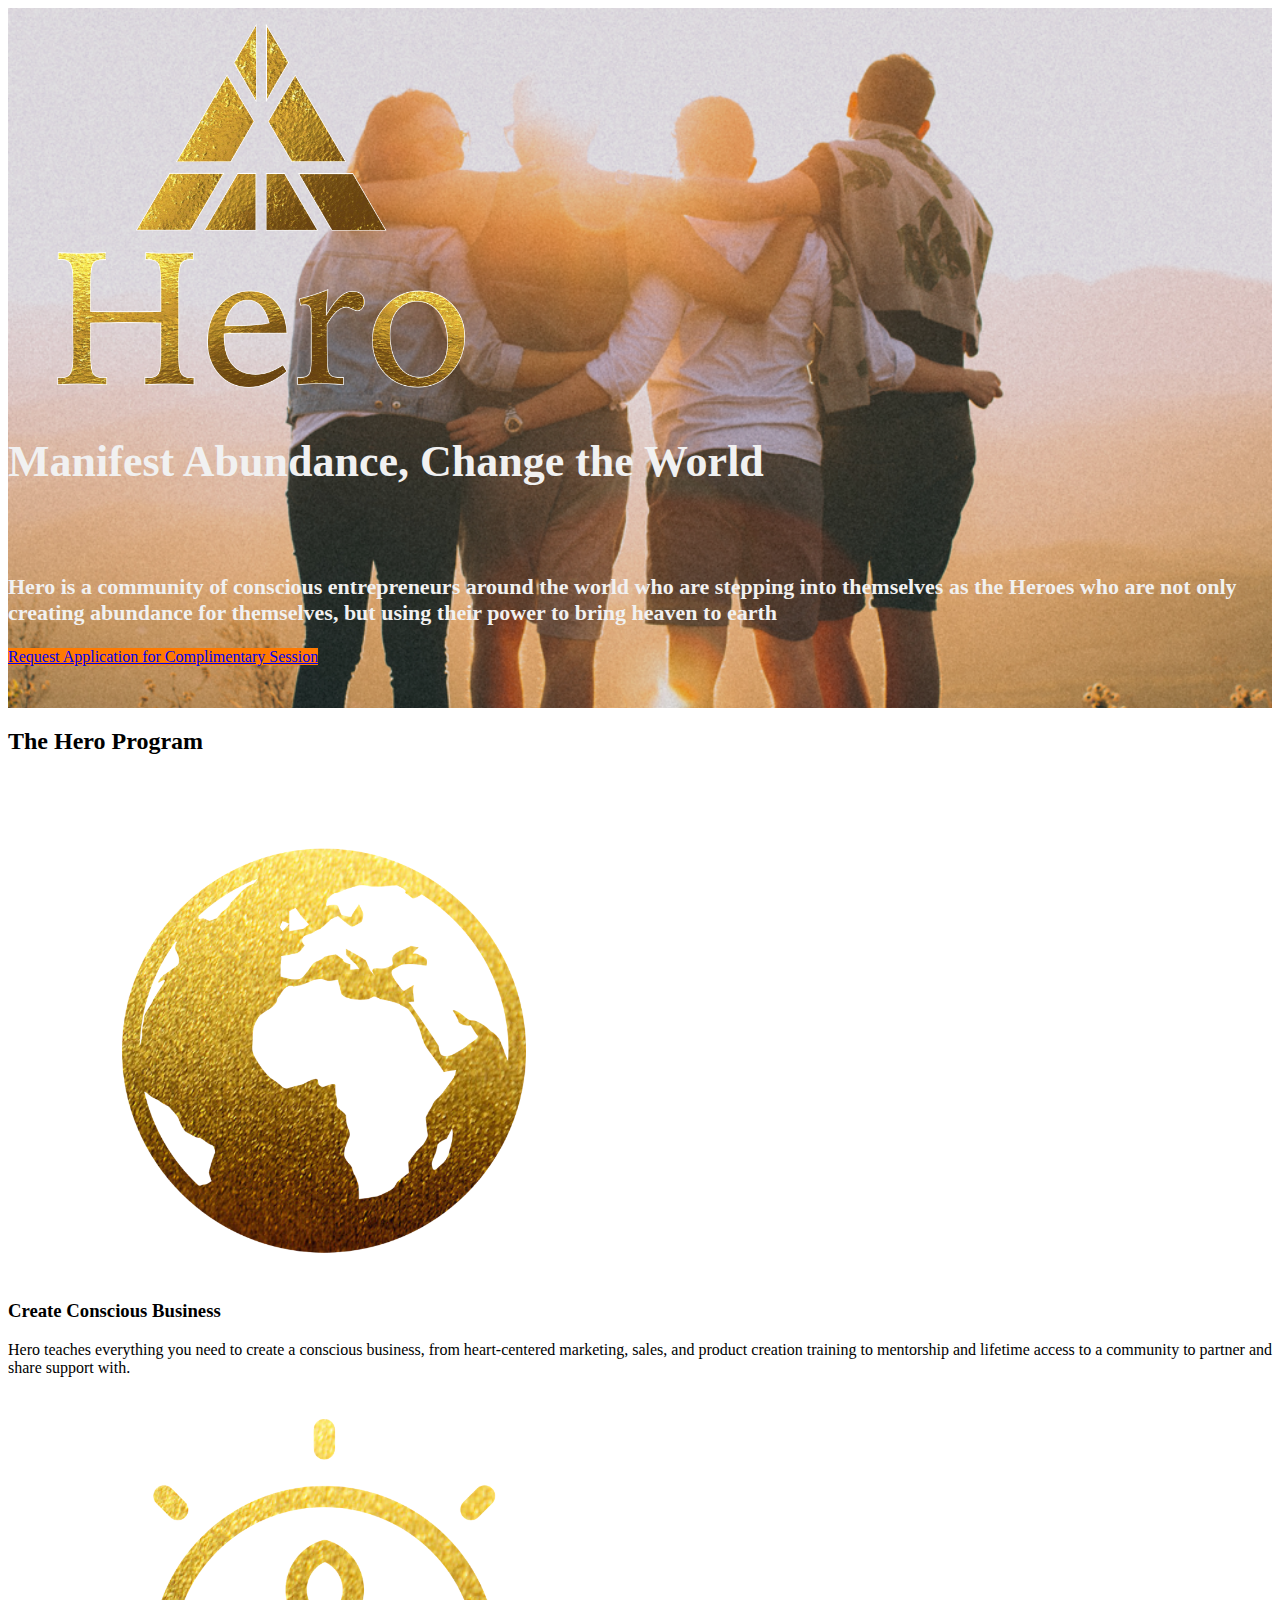
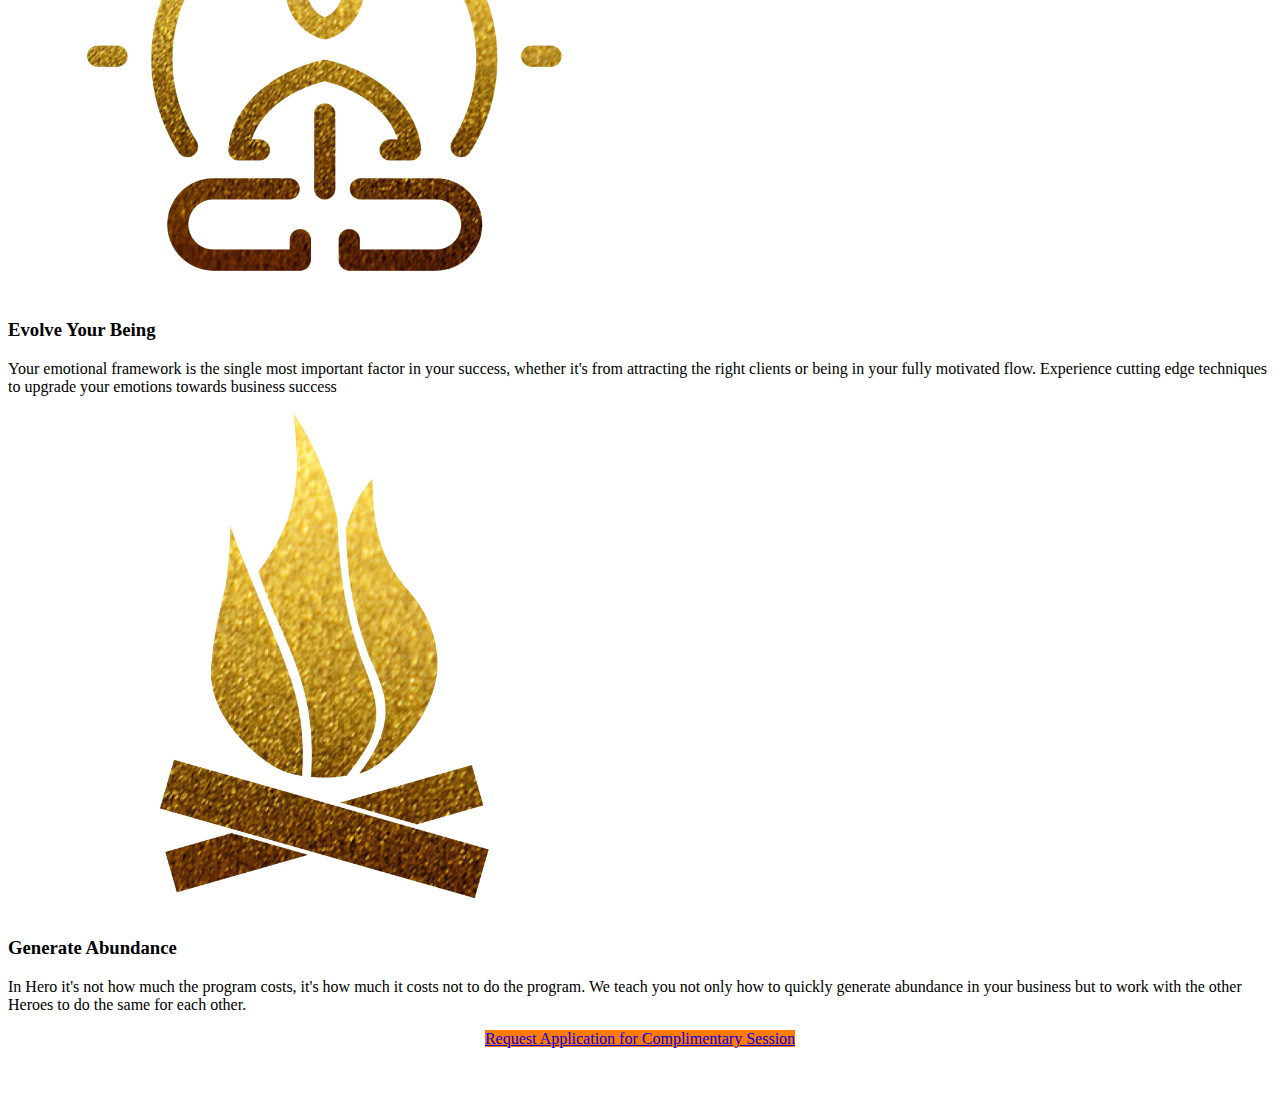
<file: simplehomepage.html>
<!DOCTYPE html>
<html>
<head>
<title>Hero International</title>
<meta name="title" content="Hero International" />
<!-- <meta property="url" content="https://afest.com/packages/" /> -->
<!-- <meta property="og:url" content="https://afest.com/packages/" /> -->
<meta name="image" content="img/mainwithlogo.jpg" />
<meta property="og:image" content="img/mainwithlogo.jpg" />
<link rel="image_src" href="img/mainwithlogo.jpg" />
<!-- <meta property="twitter:image:src" content="img/main.jpg" />
<meta property="og:type" content="website" />
<meta content="@mindvalley" data-page-subject="true" name="twitter:site" />
<meta content="@mindvalley" data-page-sub />
<meta property="twitter:domain" content="afest.com" /> -->
<!-- <link rel="shortcut icon" type="image/x-icon" href="https://static.mindvalley.com/public/assets/2018/07/b8O9_favicon.ico"> -->
<link rel="icon" 
      type="image/png" 
      href="img/heroicongoldblack.png" />
	<meta charset="utf-8"/>
	<meta name="viewport" content="width=device-width,initial-scale=1">
	<link rel="stylesheet" type="text/css" href="https://s3.amazonaws.com/mv-sitebuilder/global/mv-style-min.css">
<!-- <link rel="stylesheet" href="https://d3q5mj1kgs3cr.cloudfront.net/packages/A-Fest.com_Packages.css"/> -->
<link rel="stylesheet" href="main.css"/>
<script type="text/javascript">
	window.heap=window.heap||[],heap.load=function(e,t){window.heap.appid=e,window.heap.config=t=t||{};var r=t.forceSSL||"https:"===document.location.protocol,a=document.createElement("script");a.type="text/javascript",a.async=!0,a.src=(r?"https:":"http:")+"//cdn.heapanalytics.com/js/heap-"+e+".js";var n=document.getElementsByTagName("script")[0];n.parentNode.insertBefore(a,n);for(var o=function(e){return function(){heap.push([e].concat(Array.prototype.slice.call(arguments,0)))}},p=["addEventProperties","addUserProperties","clearEventProperties","identify","resetIdentity","removeEventProperty","setEventProperties","track","unsetEventProperty"],c=0;c<p.length;c++)heap[p[c]]=o(p[c])};
		heap.load("1946292396");
</script>

<!-- start Mixpanel -->
<script type="text/javascript">(function(e,a){if(!a.__SV){var b=window;try{var c,l,i,j=b.location,g=j.hash;c=function(a,b){return(l=a.match(RegExp(b+"=([^&]*)")))?l[1]:null};g&&c(g,"state")&&(i=JSON.parse(decodeURIComponent(c(g,"state"))),"mpeditor"===i.action&&(b.sessionStorage.setItem("_mpcehash",g),history.replaceState(i.desiredHash||"",e.title,j.pathname+j.search)))}catch(m){}var k,h;window.mixpanel=a;a._i=[];a.init=function(b,c,f){function e(b,a){var c=a.split(".");2==c.length&&(b=b[c[0]],a=c[1]);b[a]=function(){b.push([a].concat(Array.prototype.slice.call(arguments,
0)))}}var d=a;"undefined"!==typeof f?d=a[f]=[]:f="mixpanel";d.people=d.people||[];d.toString=function(b){var a="mixpanel";"mixpanel"!==f&&(a+="."+f);b||(a+=" (stub)");return a};d.people.toString=function(){return d.toString(1)+".people (stub)"};k="disable time_event track track_pageview track_links track_forms register register_once alias unregister identify name_tag set_config reset opt_in_tracking opt_out_tracking has_opted_in_tracking has_opted_out_tracking clear_opt_in_out_tracking people.set people.set_once people.unset people.increment people.append people.union people.track_charge people.clear_charges people.delete_user".split(" ");
for(h=0;h<k.length;h++)e(d,k[h]);a._i.push([b,c,f])};a.__SV=1.2;b=e.createElement("script");b.type="text/javascript";b.async=!0;b.src="undefined"!==typeof MIXPANEL_CUSTOM_LIB_URL?MIXPANEL_CUSTOM_LIB_URL:"file:"===e.location.protocol&&"//cdn4.mxpnl.com/libs/mixpanel-2-latest.min.js".match(/^\/\//)?"https://cdn4.mxpnl.com/libs/mixpanel-2-latest.min.js":"//cdn4.mxpnl.com/libs/mixpanel-2-latest.min.js";c=e.getElementsByTagName("script")[0];c.parentNode.insertBefore(b,c)}})(document,window.mixpanel||[]);
mixpanel.init("f190e0a3abb2f2ba2e9346cc30983571");</script>
<!-- end Mixpanel -->

<!-- start of full story -->
<script>
	window['_fs_debug'] = false;
	window['_fs_host'] = 'fullstory.com';
	window['_fs_org'] = 'F5PXY';
	window['_fs_namespace'] = 'FS';
	(function(m,n,e,t,l,o,g,y){
			if (e in m) {if(m.console && m.console.log) { m.console.log('FullStory namespace conflict. Please set window["_fs_namespace"].');} return;}
			g=m[e]=function(a,b){g.q?g.q.push([a,b]):g._api(a,b);};g.q=[];
			o=n.createElement(t);o.async=1;o.src='https://'+_fs_host+'/s/fs.js';
			y=n.getElementsByTagName(t)[0];y.parentNode.insertBefore(o,y);
			g.identify=function(i,v){g(l,{uid:i});if(v)g(l,v)};g.setUserVars=function(v){g(l,v)};g.event=function(i,v){g('event',{n:i,p:v})};
			g.shutdown=function(){g("rec",!1)};g.restart=function(){g("rec",!0)};
			g.consent=function(a){g("consent",!arguments.length||a)};
			g.identifyAccount=function(i,v){o='account';v=v||{};v.acctId=i;g(o,v)};
			g.clearUserCookie=function(){};
	})(window,document,window['_fs_namespace'],'script','user');
	</script>
<!-- end of full story -->
<!-- Facebook Pixel Code -->
<script>
  !function(f,b,e,v,n,t,s)
  {if(f.fbq)return;n=f.fbq=function(){n.callMethod?
  n.callMethod.apply(n,arguments):n.queue.push(arguments)};
  if(!f._fbq)f._fbq=n;n.push=n;n.loaded=!0;n.version='2.0';
  n.queue=[];t=b.createElement(e);t.async=!0;
  t.src=v;s=b.getElementsByTagName(e)[0];
  s.parentNode.insertBefore(t,s)}(window, document,'script',
  'https://connect.facebook.net/en_US/fbevents.js');
  fbq('init', '1295417697293871');
  fbq('track', 'PageView');
</script>
<noscript><img height="1" width="1" style="display:none"
  src="https://www.facebook.com/tr?id=1295417697293871&ev=PageView&noscript=1"
/></noscript>
<!-- End Facebook Pixel Code -->
    </head> 
<body>
	  <!-- Start � Header + Herobanner Desktop (Looping Vid) -->
		  <!-- Start � Header + Herobanner Desktop (Looping Vid) -->
		<!-- Start � Header + Herobanner Desktop (Looping Vid) -->
		<section class="video-bg-wrapper">

			<video autoplay muted loop class="overview-video-bg" poster="img/main.png">
				<!-- <source src="/assets/video-loop.mp4" type="video/mp4"> -->
			</video>
	
			<div class="herobanner-overview-overlay">
	
				<div class="header_group text-left md:text-center fixed md:relative z-50 shadow-md md:shadow-none -mt-4 md:mt-0">
					<div class="w-screen mx-auto bg-white md:bg-transparent md:pb-0">
						<!-- <div class="flex justify-between items-center py-3 text-center border-bottom">
							<div class="menuToggle block px-4 md:hidden w-1/3 text-left">
								<img src="">
							</div>
							<div class="md:hidden w-1/3">
								<img src="" class="inline-block mx-auto md:hidden" />
							</div>
							<div class="px-4 md:hidden w-1/3">
								&nbsp;
							</div>
						 </div> --> 
	
	
	<!-- NOTE: here is where to add the nav bar -->
	
						 <!-- mindvalley's top bar, recommend making it so it smoothe scrolls to parts of the website eventually
	
						<div class="mx-auto items-center mv_navblock hidden md:block accordian md:px-0">
							<nav class="white">
								<a class="block text-black md:inline-block md:text-white item px-4 border-bottom md:py-0 py-2 mt-2 md:mt-0" href="">Start here</a>
	
								<div class="block text-black md:inline-block md:text-white dropdown-menu accordian-item md:py-0 py-2 px-4 border-bottom">
									<a class="text-black md:text-white item trigger" href="#">Programs</a>
								</div>
	
								<div class="block text-black md:inline-block md:text-white dropdown-menu accordian-item md:py-0 py-2 px-4 border-bottom">
									<a class="text-black md:text-white item trigger" href="#">Events</a>
									<div class="dropdown-items md:absolute relative transitions pt-2 m-0 target">
										<div class="rounded bg-white text-left rounded md:py-4 px-4">
											<a class="block text-black item py-2 text-normal" href="https://www.mindvalley.com/events">Event Calendar</a>
											<a class="block text-black item py-2 text-normal" href="https://www.afest.com/">Mindvalley A-Fest</a>
											<a class="block text-black item py-2 text-normal" href="https://www.mindvalley.com/u">Mindvalley U</a>
											<a class="block text-black item py-2 text-normal" href="https://www.mindvalley.com/reunion">Mindvalley Reunion</a>
											<a class="block text-black item py-2 text-normal" href="https://www.mindvalley.com/be">Meetups</a>
										</div>
									</div>
								</div>
	
								<div class="block text-black md:inline-block md:text-white dropdown-menu accordian-item md:py-0 py-2 px-4 border-bottom">
									<a class="text-black md:text-white item trigger" href="#">About</a>
									<div class="dropdown-items md:absolute relative transitions pt-2 m-0 target">
										<div class="rounded bg-white text-left rounded md:py-4 px-4">
											<a class="block text-black item py-2 text-normal" href="https://www.mindvalley.com/about">Our Mission</a>
											<a class="block text-black item py-2 text-normal" href="https://www.mindvalley.com/about/team">The Team</a>
											<a class="block text-black item py-2 text-normal" href="https://www.mindvalley.com/press">Press</a>
											<a class="block text-black item py-2 text-normal" href="https://www.trustpilot.com/review/www.mindvalley.com">Reviews</a>
											<a class="block text-black item py-2 text-normal" href="https://careers.mindvalley.com/">Careers</a>
										</div>
									</div>
								</div>
	
								<div class="block text-black md:inline-block md:text-white dropdown-menu accordian-item md:py-0 py-2 px-4 border-bottom">
									<a class="text-black md:text-white item trigger" href="#">Contact</a>
								 
								</div>
	
								<a class="rounded-lg border-white border border-solid pt-2 pb-4 md:pb-2 md:px-4 block text-black md:inline-block md:text-white item px-4"
									href="https://home.mindvalley.com">Login</a>
							</nav>
						</div> -->
	
						<!-- NOTE: here is where to end the navbar -->
	
					</div>
				</div>
	
				<div class="container mx-auto">
					<div class="mt-4 w-3/5 mx-auto py-12 text-center">
					<!-- <div class="transparent-box"> -->
						<img class="main-logo" src="img/herologofull.png"  alt="">
					<!-- </div> -->
					<!-- <h1 class="text-white font-gilroy-bold text-4xl lg:text-5xl mt-8">Hero</h1> -->
						<h1 class="example text-white font-gilroy-bold text-4xl lg:text-5xl mt-8 anglecia" style="font-size:44px; margin-top: 0px"> Manifest Abundance, Change the World
<br>
							
							
						</h1>
						<br>
						<br>
						<h3 class="ambition text-white font-gilroy-medium text-xl mt-3"style="font-size:22px">Hero is a community of conscious entrepreneurs around the world who are stepping into themselves as the Heroes who are not only creating abundance for themselves, but using their power to bring heaven to earth

	
	
						</h3>
						<a href="http://bit.ly/hero-session-reflection" class="mv-button-blue text-center mx-auto mt-8 lg:mb-10" target="blank">Request Application for Complimentary Session
</a>
					</div>
				</div>
			</div>
	
		</section>
	


    <!-- Start � Section: The Hero Model -->
  <section style="background: white">
    <div class="container mx-auto items-center py-12" style="padding-bottom:5%">
			<h2 class="text-grey-dark font-gilroy-bold text-2xl md:text-4xl text-center md:py-4 py-10">The Hero Program</h2>

      <div class="md:flex lg:my-6">
        <div class="w-full md:w-1/3 text-center md:p-6 md:mb-0 mb-8">
          <img src="img/impact.png"  style="max-width: 50%" ;
 >
          <h3 class="text-grey-dark font-gilroy-bold text-xl md:text-2xl mt-3">Create Conscious Business
</h3>
          <p class="mt-3 font-opensans font-light leading-normal text-grey-dark">Hero teaches everything you need to create a conscious business, from heart-centered marketing, sales, and product creation training to mentorship and lifetime access to a community to partner and share support with.



          </p>
        </div>
        <div class="w-full md:w-1/3 md:p-6 text-center md:mb-0 mb-8">
          <img src="img/evolution.png"  style="max-width: 50%"
          >
          <h3 class="text-grey-dark font-gilroy-bold text-xl md:text-2xl mt-3">Evolve Your Being
</h3>
          <p class="mt-3 font-opensans font-light leading-normal text-grey-dark">Your emotional framework is the single most important factor in your success, whether it's from attracting the right clients or being in your fully motivated flow. Experience cutting edge techniques to upgrade your emotions towards business success



        </p>
        </div>
        <div class="w-full md:w-1/3 md:p-6 text-center md:pb-0 pb-12">
          <img src="img/lifestyle.png"  style="max-width: 50%"
          >
          <h3 class="text-grey-dark font-gilroy-bold text-xl md:text-2xl mt-3">Generate Abundance</h3>
          <p class="mt-3 font-opensans font-light leading-normal text-grey-dark">In Hero it's not how much the program costs, it's how much  it costs not to do the program. We teach you not only how to quickly generate abundance in your business but to work with the other Heroes to do the same for each other.
        </p>
        </div>
				
      </div>
			<div class="modelbutton">
        <a id="mbutton" href="http://bit.ly/hero-session-reflection" target="blank" class="mv-button-blue text-center md:w-auto">Request Application for Complimentary Session</a>

      </div>
    </div>
	
  </section>
  <!-- End � Section: The Hero Model -->
</file>
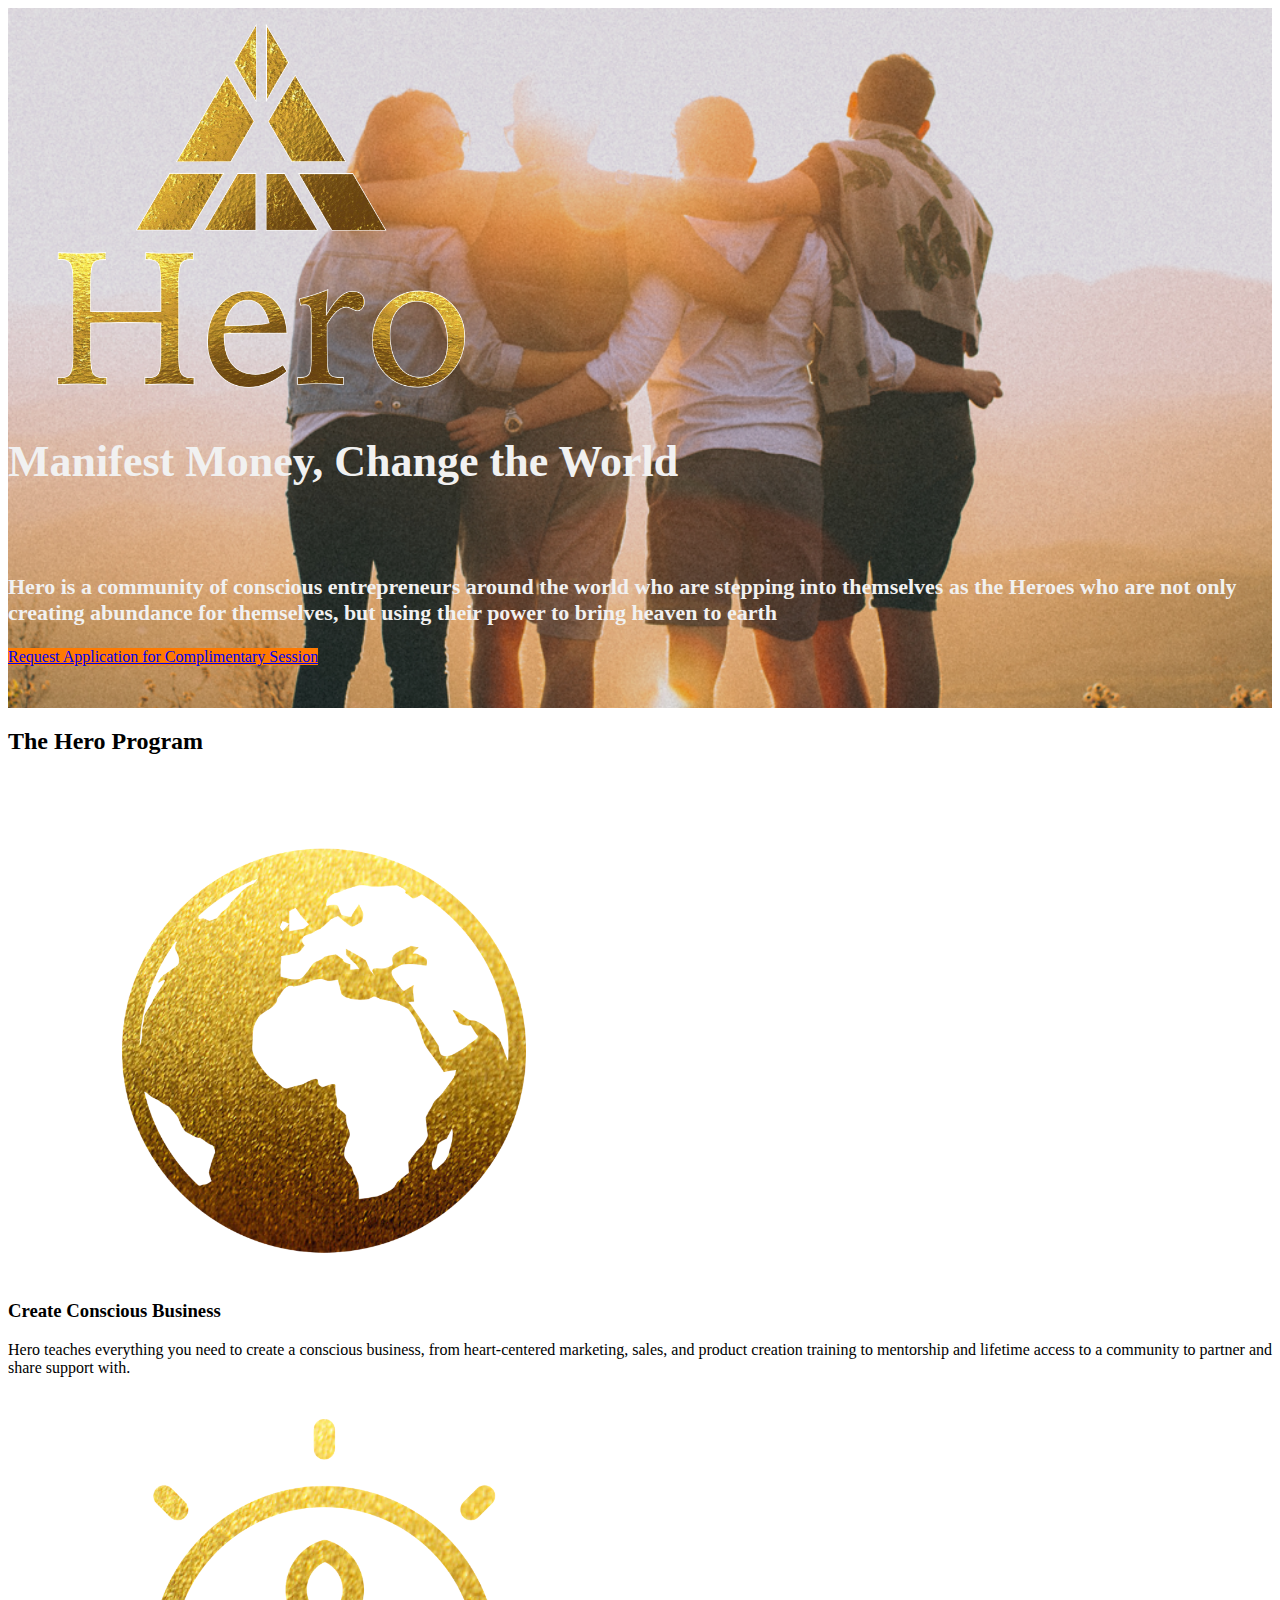
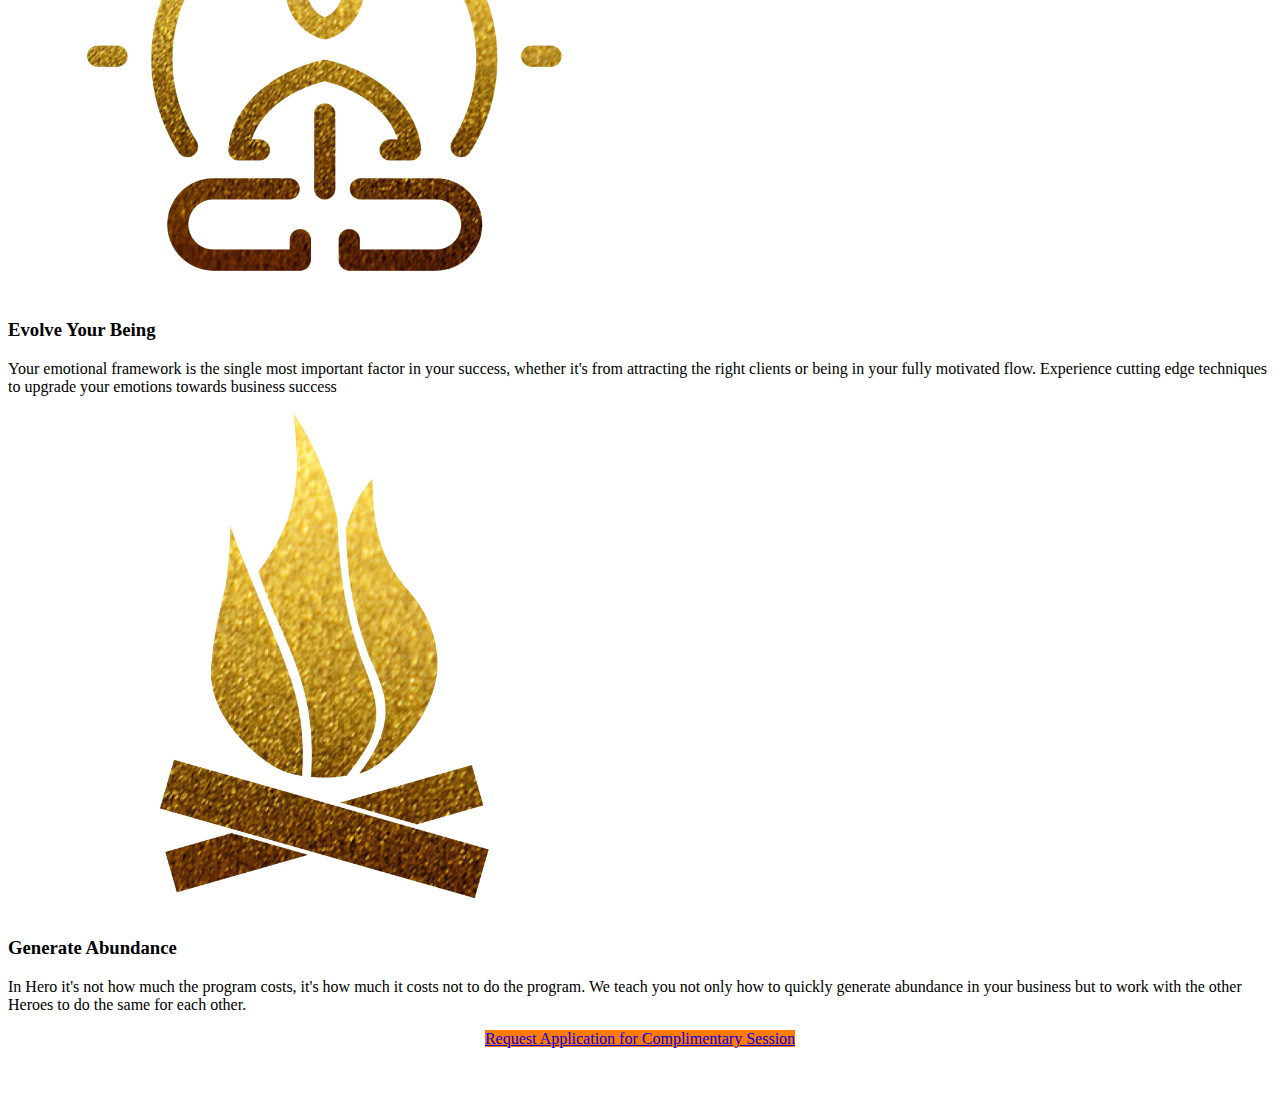
<file: Untitled-1.html>
<!DOCTYPE html>
<html>
<head>
<title>Hero International</title>
<meta name="title" content="Hero International" />
<!-- <meta property="url" content="https://afest.com/packages/" /> -->
<!-- <meta property="og:url" content="https://afest.com/packages/" /> -->
<meta name="image" content="img/mainwithlogo.jpg" />
<meta property="og:image" content="img/mainwithlogo.jpg" />
<link rel="image_src" href="img/mainwithlogo.jpg" />
<!-- <meta property="twitter:image:src" content="img/main.jpg" />
<meta property="og:type" content="website" />
<meta content="@mindvalley" data-page-subject="true" name="twitter:site" />
<meta content="@mindvalley" data-page-sub />
<meta property="twitter:domain" content="afest.com" /> -->
<!-- <link rel="shortcut icon" type="image/x-icon" href="https://static.mindvalley.com/public/assets/2018/07/b8O9_favicon.ico"> -->
<link rel="icon" 
      type="image/png" 
      href="img/heroicongoldblack.png" />
	<meta charset="utf-8"/>
	<meta name="viewport" content="width=device-width,initial-scale=1">
	<link rel="stylesheet" type="text/css" href="https://s3.amazonaws.com/mv-sitebuilder/global/mv-style-min.css">
<!-- <link rel="stylesheet" href="https://d3q5mj1kgs3cr.cloudfront.net/packages/A-Fest.com_Packages.css"/> -->
<link rel="stylesheet" href="main.css"/>
<script type="text/javascript">
	window.heap=window.heap||[],heap.load=function(e,t){window.heap.appid=e,window.heap.config=t=t||{};var r=t.forceSSL||"https:"===document.location.protocol,a=document.createElement("script");a.type="text/javascript",a.async=!0,a.src=(r?"https:":"http:")+"//cdn.heapanalytics.com/js/heap-"+e+".js";var n=document.getElementsByTagName("script")[0];n.parentNode.insertBefore(a,n);for(var o=function(e){return function(){heap.push([e].concat(Array.prototype.slice.call(arguments,0)))}},p=["addEventProperties","addUserProperties","clearEventProperties","identify","resetIdentity","removeEventProperty","setEventProperties","track","unsetEventProperty"],c=0;c<p.length;c++)heap[p[c]]=o(p[c])};
		heap.load("1946292396");
</script>

<!-- start Mixpanel -->
<script type="text/javascript">(function(e,a){if(!a.__SV){var b=window;try{var c,l,i,j=b.location,g=j.hash;c=function(a,b){return(l=a.match(RegExp(b+"=([^&]*)")))?l[1]:null};g&&c(g,"state")&&(i=JSON.parse(decodeURIComponent(c(g,"state"))),"mpeditor"===i.action&&(b.sessionStorage.setItem("_mpcehash",g),history.replaceState(i.desiredHash||"",e.title,j.pathname+j.search)))}catch(m){}var k,h;window.mixpanel=a;a._i=[];a.init=function(b,c,f){function e(b,a){var c=a.split(".");2==c.length&&(b=b[c[0]],a=c[1]);b[a]=function(){b.push([a].concat(Array.prototype.slice.call(arguments,
0)))}}var d=a;"undefined"!==typeof f?d=a[f]=[]:f="mixpanel";d.people=d.people||[];d.toString=function(b){var a="mixpanel";"mixpanel"!==f&&(a+="."+f);b||(a+=" (stub)");return a};d.people.toString=function(){return d.toString(1)+".people (stub)"};k="disable time_event track track_pageview track_links track_forms register register_once alias unregister identify name_tag set_config reset opt_in_tracking opt_out_tracking has_opted_in_tracking has_opted_out_tracking clear_opt_in_out_tracking people.set people.set_once people.unset people.increment people.append people.union people.track_charge people.clear_charges people.delete_user".split(" ");
for(h=0;h<k.length;h++)e(d,k[h]);a._i.push([b,c,f])};a.__SV=1.2;b=e.createElement("script");b.type="text/javascript";b.async=!0;b.src="undefined"!==typeof MIXPANEL_CUSTOM_LIB_URL?MIXPANEL_CUSTOM_LIB_URL:"file:"===e.location.protocol&&"//cdn4.mxpnl.com/libs/mixpanel-2-latest.min.js".match(/^\/\//)?"https://cdn4.mxpnl.com/libs/mixpanel-2-latest.min.js":"//cdn4.mxpnl.com/libs/mixpanel-2-latest.min.js";c=e.getElementsByTagName("script")[0];c.parentNode.insertBefore(b,c)}})(document,window.mixpanel||[]);
mixpanel.init("f190e0a3abb2f2ba2e9346cc30983571");</script>
<!-- end Mixpanel -->

<!-- start of full story -->
<script>
	window['_fs_debug'] = false;
	window['_fs_host'] = 'fullstory.com';
	window['_fs_org'] = 'F5PXY';
	window['_fs_namespace'] = 'FS';
	(function(m,n,e,t,l,o,g,y){
			if (e in m) {if(m.console && m.console.log) { m.console.log('FullStory namespace conflict. Please set window["_fs_namespace"].');} return;}
			g=m[e]=function(a,b){g.q?g.q.push([a,b]):g._api(a,b);};g.q=[];
			o=n.createElement(t);o.async=1;o.src='https://'+_fs_host+'/s/fs.js';
			y=n.getElementsByTagName(t)[0];y.parentNode.insertBefore(o,y);
			g.identify=function(i,v){g(l,{uid:i});if(v)g(l,v)};g.setUserVars=function(v){g(l,v)};g.event=function(i,v){g('event',{n:i,p:v})};
			g.shutdown=function(){g("rec",!1)};g.restart=function(){g("rec",!0)};
			g.consent=function(a){g("consent",!arguments.length||a)};
			g.identifyAccount=function(i,v){o='account';v=v||{};v.acctId=i;g(o,v)};
			g.clearUserCookie=function(){};
	})(window,document,window['_fs_namespace'],'script','user');
	</script>
<!-- end of full story -->

    </head> 
<body>
	  <!-- Start � Header + Herobanner Desktop (Looping Vid) -->
		  <!-- Start � Header + Herobanner Desktop (Looping Vid) -->
		<!-- Start � Header + Herobanner Desktop (Looping Vid) -->
		<section class="video-bg-wrapper">

			<video autoplay muted loop class="overview-video-bg" poster="img/main.png">
				<!-- <source src="/assets/video-loop.mp4" type="video/mp4"> -->
			</video>
	
			<div class="herobanner-overview-overlay">
	
				<div class="header_group text-left md:text-center fixed md:relative z-50 shadow-md md:shadow-none -mt-4 md:mt-0">
					<div class="w-screen mx-auto bg-white md:bg-transparent md:pb-0">
						<!-- <div class="flex justify-between items-center py-3 text-center border-bottom">
							<div class="menuToggle block px-4 md:hidden w-1/3 text-left">
								<img src="">
							</div>
							<div class="md:hidden w-1/3">
								<img src="" class="inline-block mx-auto md:hidden" />
							</div>
							<div class="px-4 md:hidden w-1/3">
								&nbsp;
							</div>
						 </div> --> 
	
	
	<!-- NOTE: here is where to add the nav bar -->
	
						 <!-- mindvalley's top bar, recommend making it so it smoothe scrolls to parts of the website eventually
	
						<div class="mx-auto items-center mv_navblock hidden md:block accordian md:px-0">
							<nav class="white">
								<a class="block text-black md:inline-block md:text-white item px-4 border-bottom md:py-0 py-2 mt-2 md:mt-0" href="">Start here</a>
	
								<div class="block text-black md:inline-block md:text-white dropdown-menu accordian-item md:py-0 py-2 px-4 border-bottom">
									<a class="text-black md:text-white item trigger" href="#">Programs</a>
								</div>
	
								<div class="block text-black md:inline-block md:text-white dropdown-menu accordian-item md:py-0 py-2 px-4 border-bottom">
									<a class="text-black md:text-white item trigger" href="#">Events</a>
									<div class="dropdown-items md:absolute relative transitions pt-2 m-0 target">
										<div class="rounded bg-white text-left rounded md:py-4 px-4">
											<a class="block text-black item py-2 text-normal" href="https://www.mindvalley.com/events">Event Calendar</a>
											<a class="block text-black item py-2 text-normal" href="https://www.afest.com/">Mindvalley A-Fest</a>
											<a class="block text-black item py-2 text-normal" href="https://www.mindvalley.com/u">Mindvalley U</a>
											<a class="block text-black item py-2 text-normal" href="https://www.mindvalley.com/reunion">Mindvalley Reunion</a>
											<a class="block text-black item py-2 text-normal" href="https://www.mindvalley.com/be">Meetups</a>
										</div>
									</div>
								</div>
	
								<div class="block text-black md:inline-block md:text-white dropdown-menu accordian-item md:py-0 py-2 px-4 border-bottom">
									<a class="text-black md:text-white item trigger" href="#">About</a>
									<div class="dropdown-items md:absolute relative transitions pt-2 m-0 target">
										<div class="rounded bg-white text-left rounded md:py-4 px-4">
											<a class="block text-black item py-2 text-normal" href="https://www.mindvalley.com/about">Our Mission</a>
											<a class="block text-black item py-2 text-normal" href="https://www.mindvalley.com/about/team">The Team</a>
											<a class="block text-black item py-2 text-normal" href="https://www.mindvalley.com/press">Press</a>
											<a class="block text-black item py-2 text-normal" href="https://www.trustpilot.com/review/www.mindvalley.com">Reviews</a>
											<a class="block text-black item py-2 text-normal" href="https://careers.mindvalley.com/">Careers</a>
										</div>
									</div>
								</div>
	
								<div class="block text-black md:inline-block md:text-white dropdown-menu accordian-item md:py-0 py-2 px-4 border-bottom">
									<a class="text-black md:text-white item trigger" href="#">Contact</a>
								 
								</div>
	
								<a class="rounded-lg border-white border border-solid pt-2 pb-4 md:pb-2 md:px-4 block text-black md:inline-block md:text-white item px-4"
									href="https://home.mindvalley.com">Login</a>
							</nav>
						</div> -->
	
						<!-- NOTE: here is where to end the navbar -->
	
					</div>
				</div>
	
				<div class="container mx-auto">
					<div class="mt-4 w-3/5 mx-auto py-12 text-center">
					<!-- <div class="transparent-box"> -->
						<img class="main-logo" src="img/herologofull.png"  alt="">
					<!-- </div> -->
					<!-- <h1 class="text-white font-gilroy-bold text-4xl lg:text-5xl mt-8">Hero</h1> -->
						<h1 class="example text-white font-gilroy-bold text-4xl lg:text-5xl mt-8 anglecia" style="font-size:44px; margin-top: 0px"> Manifest Money, Change the World
<br>
							
							
						</h1>
						<br>
						<br>
						<h3 class="ambition text-white font-gilroy-medium text-xl mt-3"style="font-size:22px">Hero is a community of conscious entrepreneurs around the world who are stepping into themselves as the Heroes who are not only creating abundance for themselves, but using their power to bring heaven to earth

	
	
						</h3>
						<a href="http://bit.ly/hero-session-reflection" class="mv-button-blue text-center mx-auto mt-8 lg:mb-10" target="blank">Request Application for Complimentary Session
</a>
					</div>
				</div>
			</div>
	
		</section>
	


    <!-- Start � Section: The Hero Model -->
  <section style="background: white">
    <div class="container mx-auto items-center py-12" style="padding-bottom:5%">
			<h2 class="text-grey-dark font-gilroy-bold text-2xl md:text-4xl text-center md:py-4 py-10">The Hero Program</h2>

      <div class="md:flex lg:my-6">
        <div class="w-full md:w-1/3 text-center md:p-6 md:mb-0 mb-8">
          <img src="img/impact.png"  style="max-width: 50%" ;
 >
          <h3 class="text-grey-dark font-gilroy-bold text-xl md:text-2xl mt-3">Create Conscious Business
</h3>
          <p class="mt-3 font-opensans font-light leading-normal text-grey-dark">Hero teaches everything you need to create a conscious business, from heart-centered marketing, sales, and product creation training to mentorship and lifetime access to a community to partner and share support with.



          </p>
        </div>
        <div class="w-full md:w-1/3 md:p-6 text-center md:mb-0 mb-8">
          <img src="img/evolution.png"  style="max-width: 50%"
          >
          <h3 class="text-grey-dark font-gilroy-bold text-xl md:text-2xl mt-3">Evolve Your Being
</h3>
          <p class="mt-3 font-opensans font-light leading-normal text-grey-dark">Your emotional framework is the single most important factor in your success, whether it's from attracting the right clients or being in your fully motivated flow. Experience cutting edge techniques to upgrade your emotions towards business success



        </p>
        </div>
        <div class="w-full md:w-1/3 md:p-6 text-center md:pb-0 pb-12">
          <img src="img/lifestyle.png"  style="max-width: 50%"
          >
          <h3 class="text-grey-dark font-gilroy-bold text-xl md:text-2xl mt-3">Generate Abundance</h3>
          <p class="mt-3 font-opensans font-light leading-normal text-grey-dark">In Hero it's not how much the program costs, it's how much  it costs not to do the program. We teach you not only how to quickly generate abundance in your business but to work with the other Heroes to do the same for each other.
        </p>
        </div>
				
      </div>
			<div class="modelbutton">
        <a id="mbutton" href="http://bit.ly/hero-session-reflection" target="blank" class="mv-button-blue text-center md:w-auto">Request Application for Complimentary Session</a>

      </div>
    </div>
	
  </section>
  <!-- End � Section: The Hero Model -->
</file>
<file: main.css>
/* our style */

.headerhome{
  background-image: url('../img/main.jpg');
  display: fixed;
  text-align: center;
  color:white;
  background-size: 100%;
}

/* @font-face {
  font-family: "AngelicaProDisplay-Regular";
  src: url("/fonts/AngelicaProDisplay-Regular.otf") format("opentype"),
}

.anglecia {
  font-family: "AngelciaProDisplay-Regular";
} */

/* Rectangle 3: */

.main-logo {
  /* background: rgba(255, 255, 255, 0.51); */
  margin: auto;
  width: 60%;
  /* padding: 5%; */
}

.main-logo-home {
  /* background: rgba(255, 255, 255, 0.51); */
  margin: auto;
  width: 30%;
  /* padding: 5%; */
}

text {
  font-family: "AngelciaProDisplay-Regular" !important;
}

.transparent-box {
  margin: auto !important;
  width: 15% !important;
  padding-top: 5% !important;
}

/* our style */
/* @font-face {
  font-family: "AngelicaProDisplay-Regular";
  src: 
  url("/fonts/AngelicaProDisplay-Regular.otf") format("opentype"),
  }

.anglecia{
  font-family: "AngelciaProDisplay-Regular";
} */
/* Rectangle 3: */

.main-logo {
  /* background: rgba(255, 255, 255, 0.51); */
  margin: auto;

  width: 40%;
  /* padding: 5%; */
}
text{
  font-family: "AngelciaProDisplay-Regular" !important;
}
/* original style */

.px-0-force {
  padding-right: 0 !important;
  padding-left: 0 !important
}

.m-0-force {
  margin: 0 !important
}

.mt-0-force {
  margin-top: 0 !important
}

.mr-0-force {
  margin-right: 0 !important
}

.mb-0-force {
  margin-bottom: 0 !important
}

.ml-0-force {
  margin-left: 0 !important
}

.mx-0-force {
  margin-right: 0 !important;
  margin-left: 0 !important
}

.my-0-force {
  margin-top: 0 !important;
  margin-bottom: 0 !important
}

.videoWrapper {
  position: relative;
  padding-bottom: 56.25%;
  padding-top: 25px;
  height: 0;
  cursor: pointer
}

.videoWrapper iframe {
  position: absolute;
  top: 0;
  left: 0;
  width: 100%;
  height: 100%;
  z-index: 2
}

@media (max-width: 768px) {
  .container {
    padding: 0 15px;
  }
}

@media (max-width: 768px) {
  .container.container-nav {
    padding: 0
  }
}

.item {
  position: relative
}

.item:last-child {
  margin: 0
}

.dropdown-items {
  display: none;
  min-width: 180px;
  z-index: 1
}

.dropdown-menu:hover .dropdown-items {
  display: block
}

@media (max-width: 767px) {
  .dropdown-menu:hover .dropdown-items {
    display: none
  }
}

@media (max-width: 767px) {
  .dropdown-menu:hover .dropdown-items.filters-dropdown {
    display: block
  }
}

.video-bg-wrapper {
  position: relative;
  overflow: hidden;
  background: url("img/main.png") no-repeat center;
  background-size: cover
}

@media (min-width: 1140px) {
  .video-bg-wrapper {
    max-height: 700px
  }
}

.herobanner-overview-overlay {
  position: absolute;
  top: 0;
  background: rgba(0, 0, 0, 0.1);
  color: #f1f1f1;
  width: 100%;
  height: 100%
}

@media (max-width: 1250px) {
  .herobanner-overview-overlay {
    height: 98.8%
  }
}

@media (max-width: 767px) {
  .herobanner-overview-overlay {
    position: relative;
    background: none
  }
}

.overview-video-bg {
  right: 0;
  bottom: 0;
  width: 100%
}

@media (max-width: 768px) {
  .overview-video-bg {
    display: none
  }
}

.bg-pos-10 {
  background-position: 10%
}

.categories-items {
  width: 340px
}

@media (min-width: 800px) and (max-width: 1000px) {
  .categories-items {
    width: 300px
  }
}

@media (max-width: 799px) {
  .categories-items {
    width: 250px;
    height: 200px !important
  }
}

@media (max-width: 767px) {
  .categories-items {
    margin: 20px auto
  }
}

.bg-neale {
  background-position-y: bottom;
  background-position-x: 69%
}

@media (max-width: 991px) {
  .items-medias {
    width: 250px !important;
    margin: 20px auto
  }
}

@media (max-width: 767px) {
  .border-bottom {
    border-bottom: 1px solid #f1f1f1
  }
  nav .item {
    margin-right: 0
  }
}

.herobanner-inset-shadow {
  box-shadow: inset 0px 100px 110px 10px rgba(0, 0, 0, 0.6), inset 0px -300px 110px -10px rgba(0, 0, 0, 0.4)
}

h1.text-giant {
  font-size: 90px;
  padding-top: 20rem
}

@media (max-width: 1040px) {
  h1.text-giant {
    font-size: 60px
  }
}

@media (max-width: 480px) {
  h1.text-giant {
    font-size: 34px
  }
}

h1.text-giant.one-liner {
  padding-top: 25rem
}

.program-categories {
  list-style-type: none
}

.program-categories li {
  padding-right: 40px;
  padding-left: 40px;
  border-right: solid 1px #C1C1C1;
  display: inline
}

.program-categories li:first-child {
  padding-left: 0
}

.program-categories li:last-child {
  border-right: none;
  padding-right: none
}

@media (max-width: 768px) {
  .program-categories li {
    padding-right: 20px;
    padding-left: 20px
  }
}

@media (max-width: 550px) {
  .program-categories li {
    padding-right: 5px;
    padding-left: 5px
  }
}

@media (max-width: 992px) {
  .flex-to-scroll-container {
    display: flex;
    overflow-x: auto;
    -webkit-overflow-scrolling: touch;
    -webkit-scroll-snap-points-x: repeat(300px);
    -ms-scroll-snap-points-x: repeat(300px);
    scroll-snap-points-x: repeat(300px);
    -webkit-scroll-snap-type: mandatory;
    -ms-scroll-snap-type: mandatory;
    scroll-snap-type: mandatory;
    margin-left: 15px
  }
}

.flex-to-scroll-item {
  flex-shrink: 0;
  scroll-behavior: smooth
}

.flex-to-scroll-container {
  -ms-overflow-style: none;
  overflow: -moz-scrollbars-none
}

.flex-to-scroll-container::-webkit-scrollbar {
  display: none
}

.filter-pills {
  font-family: Gilroy-Bold;
  background: rgba(255, 255, 255, 0.4);
  color: #fff;
  border-radius: 9999px;
  display: inline-block;
  padding-left: 20px;
  padding-right: 20px;
  padding-top: 1rem;
  padding-bottom: .75rem;
  margin-top: 2rem;
  text-decoration: none
}

.filter-pills:hover {
  background: #1d519f
}

.filter-pills:active {
  background: #2a8cf8
}

.filter-pills.active {
  background: #2a8cf8;
  pointer-events: none;
  cursor: default
}

@media (max-width: 575px) {
  .filter-pills-list {
    display: none
  }
}

.filter-cat-mobile-container select {
  background: white;
  height: 50px;
  font-family: Gilroy-Regular
}

.leading-0 {
  line-height: 0
}

.transitions-100ms {
  -webkit-transition: all 100ms linear;
  -moz-transition: all 100ms linear;
  -o-transition: all 100ms linear;
  -ms-transition: all 100ms linear;
  transition: all 100ms linear
}

.before-green-dot:before {
  content: " ";
  background: #3BDB71;
  border-radius: 50%;
  width: .60rem;
  height: .60rem;
  display: inline-block;
  margin-right: 10px
}

.inset-shadow-b-lg {
  box-shadow: inset 0px -270px 170px -100px rgba(0, 0, 0, 0.7)
}

.inset-shadow-t-lg {
  box-shadow: inset 0px 200px 170px -100px rgba(0, 0, 0, 0.7)
}

.border-1 {
  border-width: 1px
}

@media (min-width: 768px) {
  .store-program-banner {
    height: 500px;
    width: 100%;
    object-fit: cover
  }
}

@media (min-width: 768px) {
  .current-slide {
    display: flex
  }
}

@media (max-width: 767px) {
  .wings-only-white {
    display: none
  }
}

@media (min-width: 991px) {
  .wings-only-white {
    display: none
  }
}

.hover-scale img[class*="transitions"] {
  transform: scale(1)
}

.hover-scale:hover img[class*="transitions"] {
  transform: scale(1.1)
}

.animated-hamburger-menu {
  width: 20px;
  height: 20px;
  position: relative;
  -webkit-transform: rotate(0deg);
  -moz-transform: rotate(0deg);
  -o-transform: rotate(0deg);
  transform: rotate(0deg);
  -webkit-transition: .5s ease-in-out;
  -moz-transition: .5s ease-in-out;
  -o-transition: .5s ease-in-out;
  transition: .5s ease-in-out;
  cursor: pointer
}

.animated-hamburger-menu span {
  display: block;
  position: absolute;
  height: 3px;
  width: 100%;
  background: #777;
  border-radius: 9px;
  opacity: 1;
  left: 0;
  -webkit-transform: rotate(0deg);
  -moz-transform: rotate(0deg);
  -o-transform: rotate(0deg);
  transform: rotate(0deg);
  -webkit-transition: .25s ease-in-out;
  -moz-transition: .25s ease-in-out;
  -o-transition: .25s ease-in-out;
  transition: .25s ease-in-out
}

.animated-hamburger-menu span:nth-child(1) {
  top: 0px
}

.animated-hamburger-menu span:nth-child(2), .animated-hamburger-menu span:nth-child(3) {
  top: 6px
}

.animated-hamburger-menu span:nth-child(4) {
  top: 12px
}

.animated-hamburger-menu.open span:nth-child(1) {
  top: 6px;
  width: 0%;
  left: 50%
}

.animated-hamburger-menu.open span:nth-child(2) {
  -webkit-transform: rotate(45deg);
  -moz-transform: rotate(45deg);
  -o-transform: rotate(45deg);
  transform: rotate(45deg)
}

.animated-hamburger-menu.open span:nth-child(3) {
  -webkit-transform: rotate(-45deg);
  -moz-transform: rotate(-45deg);
  -o-transform: rotate(-45deg);
  transform: rotate(-45deg)
}

.animated-hamburger-menu.open span:nth-child(4) {
  top: 6px;
  width: 0%;
  left: 50%
}

@media (min-width: 576px) and (max-width: 767px) {
  .container.container-nav {
    max-width: none
  }
}

@media (max-width: 600px){
  .example {
    font-size: 26px !important;
  }
}

@media (max-width: 400px){
  .example {
    font-size: 25px !important;
  }
}


.deadline {
  padding-bottom: 70px;
  
}

@media (max-width: 600px){
  .applynow {
    width: 100%;
    display: block;

  }
}

.mv-button-blue {
  background-color: #FF7A01;
  margin-bottom: 15px;  
}

/* #applynow {
  background-color: black;
} */

.receive {
  margin-top: 50px; 
}

.modelbutton{
  text-align: center; 
}

#mbutton{
  margin-bottom: 15px;
}

@media (max-width: 600px){
  .ambition {
    font-size: 16px !important;
  }
}

.learntocode{
  margin-top: 20px;
}

.div_button{
  display: flex;
  justify-content: center;
}

.applynow_bottom{
  text-align: center;
  display: flex;
  justify-content: center;
}
</file>
